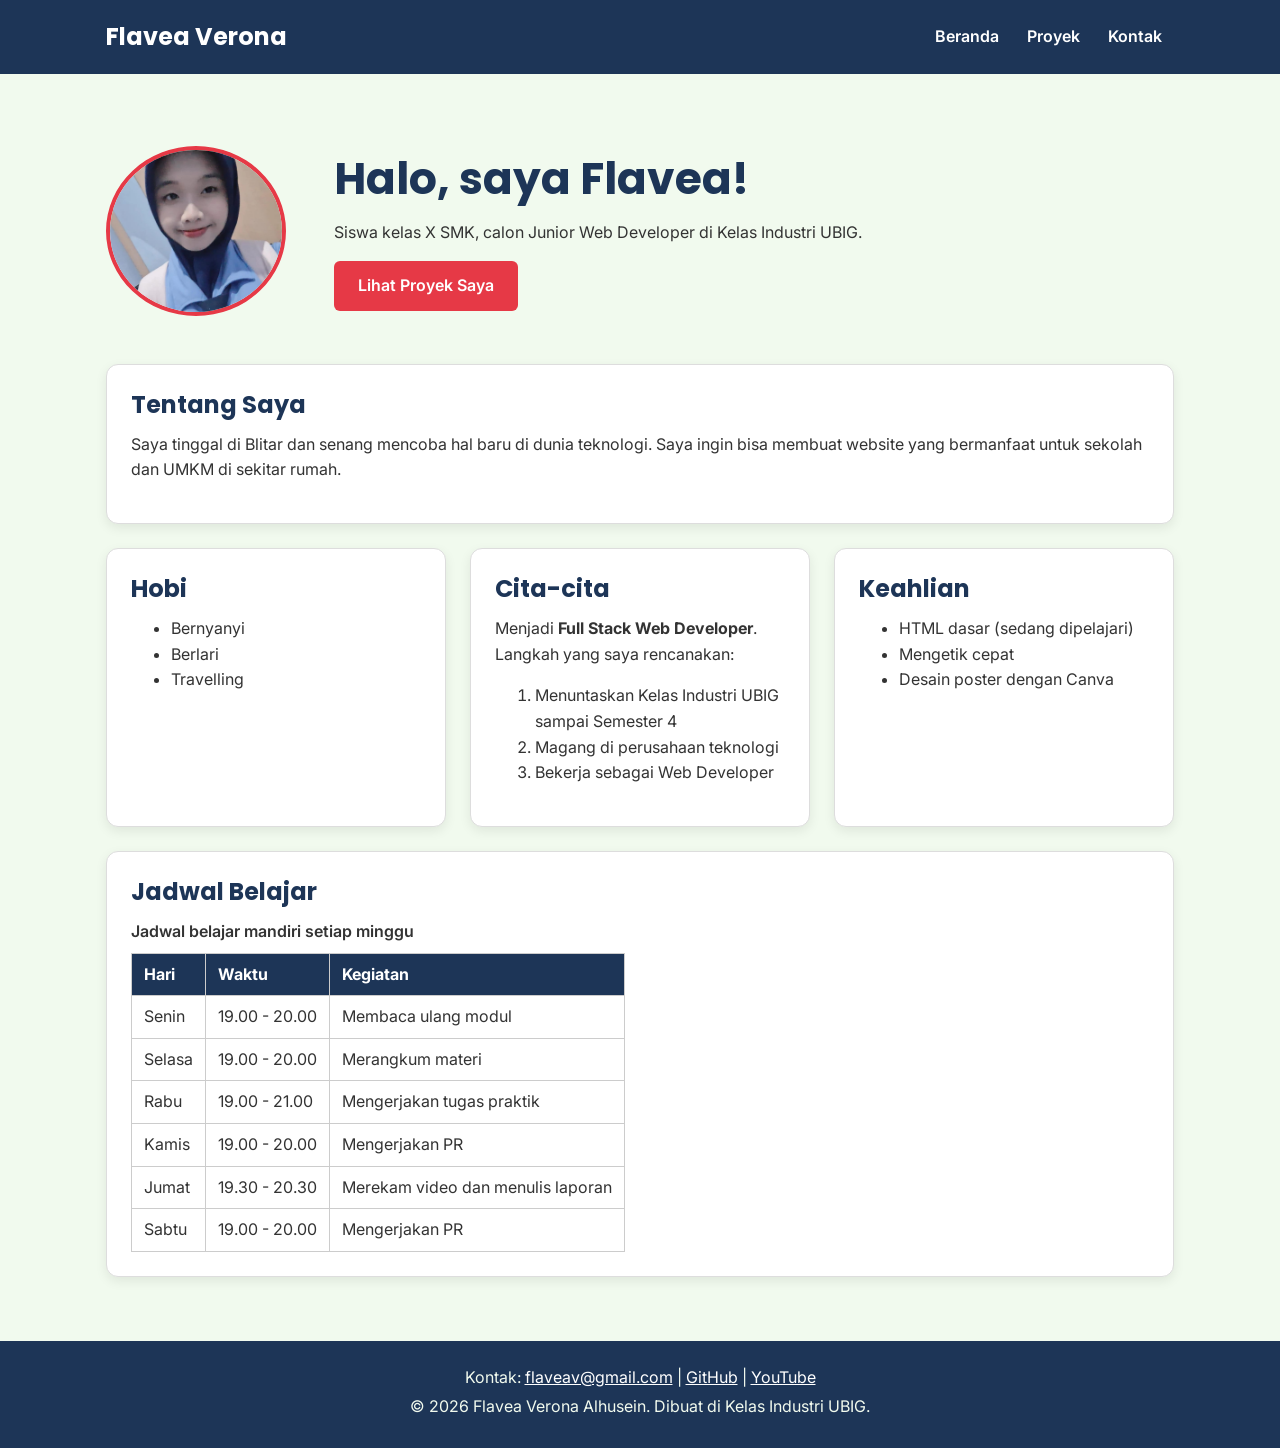
<file: index.html>
<!DOCTYPE html>
<html lang="id">
<head>
  <meta charset="UTF-8">
  <meta name="viewport" content="width=device-width, initial-scale=1.0">
  <title>Flavea Verona Alhusein | Beranda</title>
  <link rel="preconnect" href="https://fonts.googleapis.com">
  <link rel="preconnect" href="https://fonts.gstatic.com" crossorigin>
  <link href="https://fonts.googleapis.com/css2?family=Inter:wght@400;600&family=Poppins:wght@600;700&display=swap" rel="stylesheet">
  <link rel="stylesheet" href="css/style.css">
</head>
<body>
  <header>
    <div class="container navbar">
      <h1>Flavea Verona</h1>
      <nav class="menu-laptop">
        <ul>
          <li><a href="index.html">Beranda</a></li>
          <li><a href="proyek.html">Proyek</a></li>
          <li><a href="kontak.html">Kontak</a></li>
        </ul>
      </nav>
      <!-- Tantangan: menu ponsel yang bisa dibuka-tutup -->
      <details class="menu-ponsel">
        <summary>Menu</summary>
        <nav>
          <ul>
            <li><a href="index.html">Beranda</a></li>
            <li><a href="proyek.html">Proyek</a></li>
            <li><a href="kontak.html">Kontak</a></li>
          </ul>
        </nav>
      </details>
    </div>
  </header>

  <main>
    <div class="container">
      <section class="hero">
        <img src="img/WhatsApp Image 2026-10-20 at 09.04.00.jpeg" alt="Foto profil Flavea Verona Alhusein" width="180">
        <div>
          <h2>Halo, saya Flavea!</h2>
          <p>Siswa kelas X SMK, calon Junior Web Developer di Kelas Industri UBIG.</p>
          <a href="proyek.html" class="tombol">Lihat Proyek Saya</a>
        </div>
      </section>

      <section class="kartu">
        <h2>Tentang Saya</h2>
        <p>Saya tinggal di Blitar dan senang mencoba hal baru di dunia teknologi. Saya ingin bisa membuat website yang bermanfaat untuk sekolah dan UMKM di sekitar rumah.</p>
      </section>

      <div class="daftar-kartu">
        <section class="kartu">
          <h2>Hobi</h2>
          <ul>
            <li>Bernyanyi</li>
            <li>Berlari</li>
            <li>Travelling</li>
          </ul>
        </section>

        <section class="kartu">
          <h2>Cita-cita</h2>
          <p>Menjadi <strong>Full Stack Web Developer</strong>. Langkah yang saya rencanakan:</p>
          <ol>
            <li>Menuntaskan Kelas Industri UBIG sampai Semester 4</li>
            <li>Magang di perusahaan teknologi</li>
            <li>Bekerja sebagai Web Developer</li>
          </ol>
        </section>

        <section class="kartu">
          <h2>Keahlian</h2>
          <ul>
            <li>HTML dasar (sedang dipelajari)</li>
            <li>Mengetik cepat</li>
            <li>Desain poster dengan Canva</li>
          </ul>
        </section>
      </div>

      <section class="kartu">
        <h2>Jadwal Belajar</h2>
        <table>
          <caption>Jadwal belajar mandiri setiap minggu</caption>
          <thead>
            <tr>
              <th>Hari</th>
              <th>Waktu</th>
              <th>Kegiatan</th>
            </tr>
          </thead>
          <tbody>
            <tr>
              <td>Senin</td>
              <td>19.00 - 20.00</td>
              <td>Membaca ulang modul</td>
            </tr>
            <tr>
              <td>Selasa</td>
              <td>19.00 - 20.00</td>
              <td>Merangkum materi</td>
            </tr>
              <td>Rabu</td>
              <td>19.00 - 21.00</td>
              <td>Mengerjakan tugas praktik</td>
            </tr>
            <tr>
              <td>Kamis</td>
              <td>19.00 - 20.00</td>
              <td>Mengerjakan PR</td>
            </tr>
            <tr>
              <td>Jumat</td>
              <td>19.30 - 20.30</td>
              <td>Merekam video dan menulis laporan</td>
            </tr>
            <tr>
              <td>Sabtu</td>
              <td>19.00 - 20.00</td>
              <td>Mengerjakan PR</td>
            </tr>
          </tbody>
        </table>
      </section>
    </div>
  </main>
  <script src="js/latihan.js"></script>

  <footer>
    <p>Kontak: <a href="flaveav@gmail.com">flaveav@gmail.com</a> |
      <a href="https://github.com/dashboard" target="_blank">GitHub</a> |
      <a href="https://youtube.com/@stoberryy00?si=fOOp4dH1qELuOvuh" target="_blank">YouTube</a></p>
    <p>&copy; 2026 Flavea Verona Alhusein. Dibuat di Kelas Industri UBIG.</p>
  </footer>
</body>
</html>
</file>
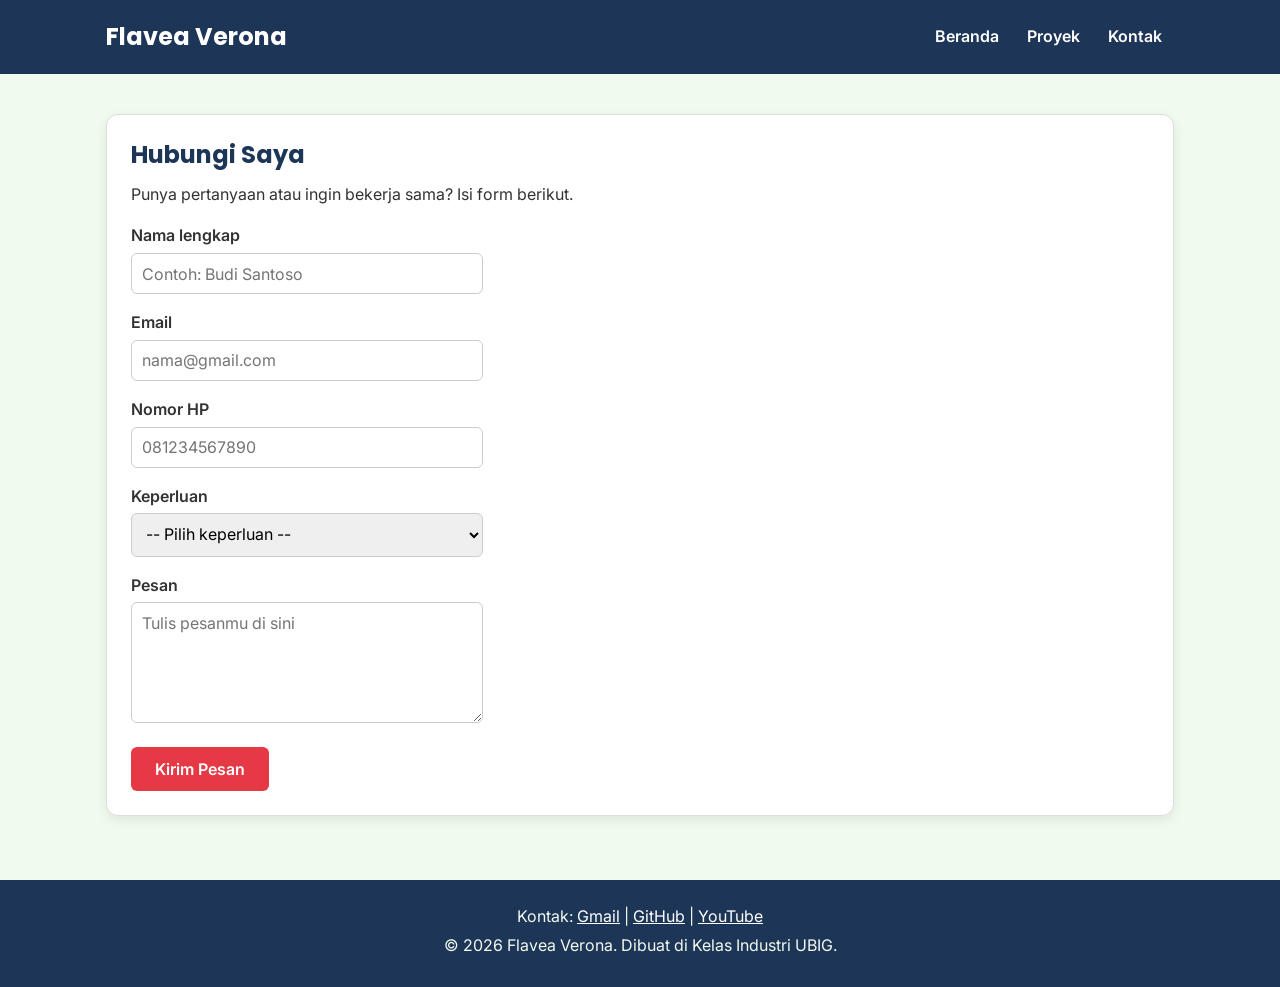
<file: kontak.html>
<!DOCTYPE html>
<html lang="id">
<head>
  <meta charset="UTF-8">
  <meta name="viewport" content="width=device-width, initial-scale=1.0">
  <title>Flavea Verona| Kontak</title>
  <link rel="preconnect" href="https://fonts.googleapis.com">
  <link rel="preconnect" href="https://fonts.gstatic.com" crossorigin>
  <link href="https://fonts.googleapis.com/css2?family=Inter:wght@400;600&family=Poppins:wght@600;700&display=swap" rel="stylesheet">
  <link rel="stylesheet" href="css/style.css">
</head>
<body>
  <header>
    <div class="container navbar">
      <h1>Flavea Verona</h1>
      <nav class="menu-laptop">
        <ul>
          <li><a href="index.html">Beranda</a></li>
          <li><a href="proyek.html">Proyek</a></li>
          <li><a href="kontak.html">Kontak</a></li>
        </ul>
      </nav>
      <!-- Tantangan: menu ponsel yang bisa dibuka-tutup -->
      <details class="menu-ponsel">
        <summary>Menu</summary>
        <nav>
          <ul>
            <li><a href="index.html">Beranda</a></li>
            <li><a href="proyek.html">Proyek</a></li>
            <li><a href="kontak.html">Kontak</a></li>
          </ul>
        </nav>
      </details>
    </div>
  </header>

  <main>
    <div class="container">
      <section class="kartu">
        <h2>Hubungi Saya</h2>
        <p>Punya pertanyaan atau ingin bekerja sama? Isi form berikut.</p>

        <form>
          <p>
            <label for="nama">Nama lengkap</label><br>
            <input type="text" id="nama" name="nama" placeholder="Contoh: Budi Santoso" required>
          </p>
          <p>
            <label for="email">Email</label><br>
            <input type="email" id="email" name="email" placeholder="nama@gmail.com" required>
          </p>
          <p>
            <label for="hp">Nomor HP</label><br>
            <input type="tel" id="hp" name="hp" placeholder="081234567890" required>
          </p>
          <p>
            <label for="keperluan">Keperluan</label><br>
            <select id="keperluan" name="keperluan" required>
              <option value="">-- Pilih keperluan --</option>
              <option value="bertanya">Bertanya</option>
              <option value="kerja-sama">Kerja sama proyek</option>
              <option value="lainnya">Lainnya</option>
            </select>
          </p>
          <p>
            <label for="pesan">Pesan</label><br>
            <textarea id="pesan" name="pesan" rows="5" cols="40" placeholder="Tulis pesanmu di sini" required></textarea>
          </p>
          <button type="submit">Kirim Pesan</button>
        </form>
      </section>
    </div>
  </main>

  <footer>
    <p>Kontak: <a href="mailto:flaveav@gmail.com">Gmail</a> |
      <a href="https://github.com/dashboard" target="_blank">GitHub</a> |
      <a href="https://youtube.com/@stoberryy00?si=fOOp4dH1qELuOvuh/" target="_blank">YouTube</a></p>
    <p>&copy; 2026 Flavea Verona. Dibuat di Kelas Industri UBIG.</p>
  </footer>
</body>
</html>
</file>
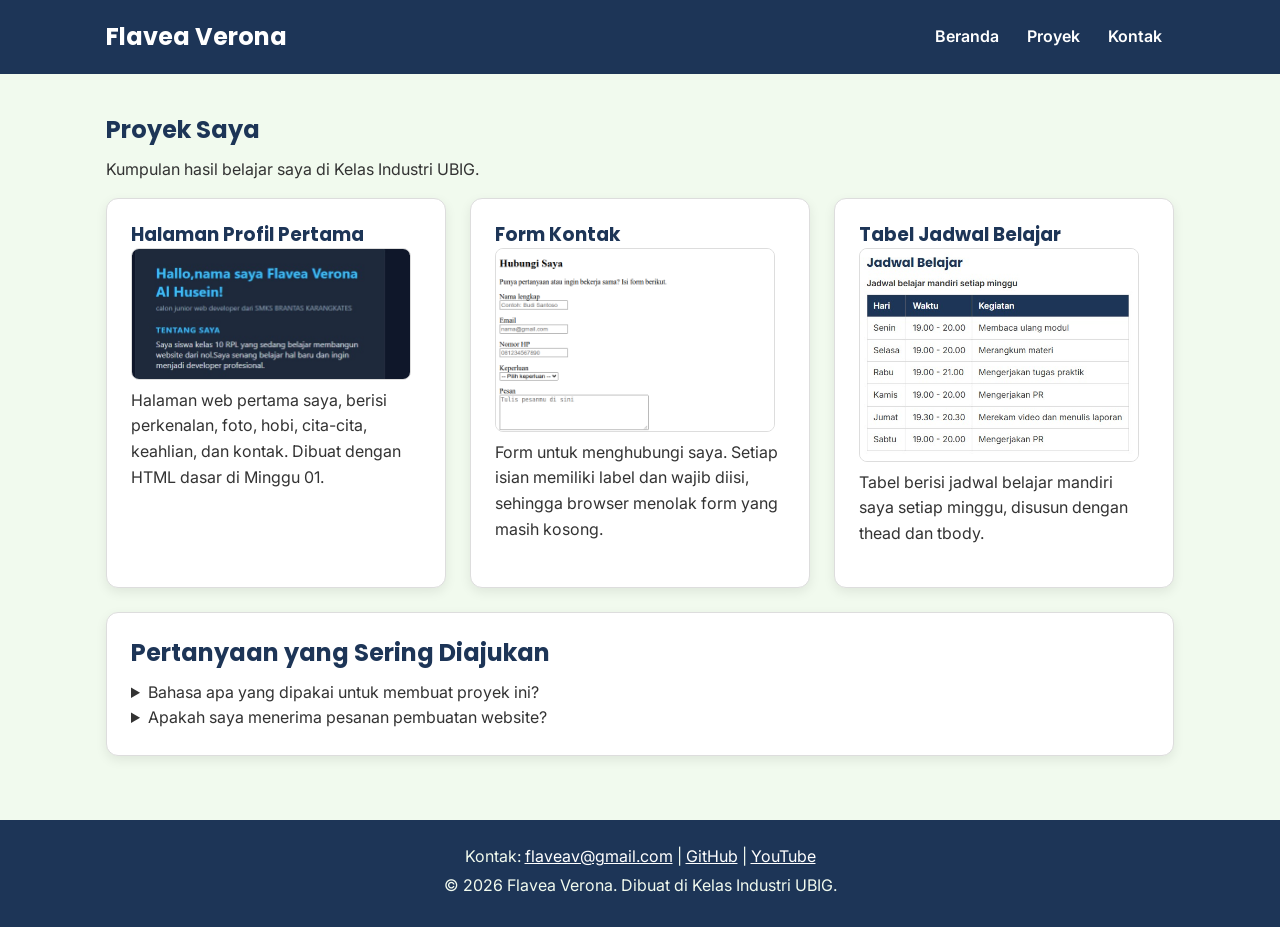
<file: proyek.html>
<!DOCTYPE html>
<html lang="id">
<head>
  <meta charset="UTF-8">
  <meta name="viewport" content="width=device-width, initial-scale=1.0">
  <title>Flavea Verona| Proyek</title>
  <link rel="preconnect" href="https://fonts.googleapis.com">
  <link rel="preconnect" href="https://fonts.gstatic.com" crossorigin>
  <link href="https://fonts.googleapis.com/css2?family=Inter:wght@400;600&family=Poppins:wght@600;700&display=swap" rel="stylesheet">
  <link rel="stylesheet" href="css/style.css">
</head>
<body>
  <header>
    <div class="container navbar">
      <h1>Flavea Verona</h1>
      <nav class="menu-laptop">
        <ul>
          <li><a href="index.html">Beranda</a></li>
          <li><a href="proyek.html">Proyek</a></li>
          <li><a href="kontak.html">Kontak</a></li>
        </ul>
      </nav>
      <!-- Tantangan: menu ponsel yang bisa dibuka-tutup -->
      <details class="menu-ponsel">
        <summary>Menu</summary>
        <nav>
          <ul>
            <li><a href="index.html">Beranda</a></li>
            <li><a href="proyek.html">Proyek</a></li>
            <li><a href="kontak.html">Kontak</a></li>
          </ul>
        </nav>
      </details>
    </div>
  </header>

  <main>
    <div class="container">
      <section>
        <h2>Proyek Saya</h2>
        <p>Kumpulan hasil belajar saya di Kelas Industri UBIG.</p>

        <div class="daftar-kartu">
          <article class="kartu">
            <h3>Halaman Profil Pertama</h3>
            <img src="img/proyek profile.jpeg" alt="Tangkapan layar halaman profil Andi Pratama" width="280">
            <p>Halaman web pertama saya, berisi perkenalan, foto, hobi, cita-cita, keahlian, dan kontak. Dibuat dengan HTML dasar di Minggu 01.</p>
          </article>

          <article class="kartu">
            <h3>Form Kontak</h3>
            <img src="img/proyek-kontak.png" alt="Tangkapan layar form kontak berisi nama, email, nomor HP, keperluan, dan pesan" width="280">
            <p>Form untuk menghubungi saya. Setiap isian memiliki label dan wajib diisi, sehingga browser menolak form yang masih kosong.</p>
          </article>

          <article class="kartu">
            <h3>Tabel Jadwal Belajar</h3>
            <img src="img/proyek jadwal belajar.jpeg" alt="Tangkapan layar tabel jadwal belajar mandiri" width="280">
            <p>Tabel berisi jadwal belajar mandiri saya setiap minggu, disusun dengan thead dan tbody.</p>
          </article>
        </div>
      </section>

      <!-- FAQ dengan details dan summary -->
      <section class="kartu">
        <h2>Pertanyaan yang Sering Diajukan</h2>
        <details>
          <summary>Bahasa apa yang dipakai untuk membuat proyek ini?</summary>
          <p>Semua proyek di halaman ini dibuat dengan HTML. Tampilannya akan saya rapikan dengan CSS mulai Minggu 03.</p>
        </details>
        <details>
          <summary>Apakah saya menerima pesanan pembuatan website?</summary>
          <p>Belum, saya masih belajar. Namun kamu tetap boleh menghubungi saya melalui halaman Kontak.</p>
        </details>
      </section>
    </div>
  </main>

  <footer>
    <p>Kontak: <a href="flaveav@gmail.com">flaveav@gmail.com</a> |
      <a href="https://github.com/dashboard" target="_blank">GitHub</a> |
      <a href="https://youtube.com/@stoberryy00?si=fOOp4dH1qELuOvuh" target="_blank">YouTube</a></p>
    <p>&copy; 2026 Flavea Verona. Dibuat di Kelas Industri UBIG.</p>
  </footer>
</body>
</html>
</file>
<file: css/style.css>
/* Gaya portofolio Flavea Verona Alhusein
   Palet: #1D3557 (utama), #E63946 (aksen), #F1FAEE (latar)
   Huruf: Poppins (judul), Inter (isi)
   Tata letak: mobile first, titik ubah 768px (tablet) dan 1024px (laptop) */

/* 1. Reset */
* {
  box-sizing: border-box;
  margin: 0;
}

img {
  max-width: 100%;
  height: auto;
}

/* 2. Dasar halaman: warna dan huruf */
body {
  font-family: "Inter", Arial, sans-serif;
  font-size: 1rem;
  line-height: 1.6;
  color: #333333;
  background-color: #F1FAEE;
}

h1, h2, h3 {
  font-family: "Poppins", Arial, sans-serif;
  color: #1D3557;
  line-height: 1.3;
}

h2 {
  margin-bottom: 0.75rem;
}

p, ul, ol {
  margin-bottom: 1rem;
}

a {
  color: #E63946;
}

/* 3. Wadah, header, dan menu */
.container {
  max-width: 1100px;
  margin: 0 auto;
  padding: 0 1rem;
}

header {
  background-color: #1D3557;
  color: #FFFFFF;
  padding: 1rem 0;
}

header h1 {
  color: #FFFFFF;
  font-size: 1.5rem;
}

.navbar {
  display: flex;
  flex-wrap: wrap;
  justify-content: space-between;
  align-items: center;
  gap: 0.5rem;
}

nav ul {
  display: flex;
  gap: 0.25rem;
  padding: 0;
  margin: 0;
  list-style: none;
}

nav a {
  display: inline-block;
  padding: 0.5rem 0.75rem;
  border-radius: 6px;
  color: #FFFFFF;
  font-weight: 600;
  text-decoration: none;
}

/* Tantangan: menu ponsel buka-tutup dengan details */
.menu-laptop {
  display: none;
}

.menu-ponsel summary {
  padding: 0.5rem 0.75rem;
  border: 1px solid #FFFFFF;
  border-radius: 6px;
  font-weight: 600;
  cursor: pointer;
}

.menu-ponsel ul {
  flex-direction: column;
  margin-top: 0.5rem;
}

/* 4. Isi utama, hero, dan kartu */
main {
  padding: 1.5rem 0;
}

.hero {
  display: flex;
  flex-direction: column;
  align-items: center;
  gap: 1.5rem;
  padding: 1rem 0 2rem;
  text-align: center;
}

.hero img {
  border: 4px solid #E63946;
  border-radius: 50%;
}

.hero h2 {
  font-size: 2rem;
}

.tombol {
  display: inline-block;
  padding: 0.75rem 1.5rem;
  border-radius: 6px;
  background-color: #E63946;
  color: #FFFFFF;
  font-weight: 600;
  text-decoration: none;
}

.kartu {
  background-color: #FFFFFF;
  padding: 1rem;
  margin-bottom: 1.5rem;
  border: 1px solid #DDDDDD;
  border-radius: 12px;
  box-shadow: 0 4px 12px rgba(0, 0, 0, 0.08);
}

.daftar-kartu {
  display: flex;
  flex-wrap: wrap;
  gap: 1.5rem;
  margin-bottom: 1.5rem;
}

.daftar-kartu .kartu {
  flex: 1 1 280px;
  margin-bottom: 0;
}

article img {
  border-radius: 8px;
  border: 1px solid #DDDDDD;
}

/* 5. Tabel */
table {
  border-collapse: collapse;
}

caption {
  font-weight: 600;
  text-align: left;
  margin-bottom: 0.5rem;
}

th, td {
  border: 1px solid #CCCCCC;
  padding: 0.5rem 0.75rem;
  text-align: left;
}

th {
  background-color: #1D3557;
  color: #FFFFFF;
}

/* 6. Form */
label {
  font-weight: 600;
}

input, select, textarea {
  width: 100%;
  max-width: 22rem;
  padding: 0.6rem;
  margin-top: 0.25rem;
  border: 1px solid #CCCCCC;
  border-radius: 6px;
  font-family: inherit;
  font-size: 1rem;
}

button {
  padding: 0.75rem 1.5rem;
  border: none;
  border-radius: 6px;
  background-color: #E63946;
  color: #FFFFFF;
  font-family: inherit;
  font-size: 1rem;
  font-weight: 600;
  cursor: pointer;
}

/* 7. Footer */
footer {
  background-color: #1D3557;
  color: #F1FAEE;
  text-align: center;
  padding: 1.5rem;
}

footer p {
  margin-bottom: 0.25rem;
}

footer a {
  color: #FFFFFF;
}

/* 8. Tablet: lebar layar 768px ke atas */
@media (min-width: 768px) {
  .menu-laptop {
    display: block;
  }

  .menu-ponsel {
    display: none;
  }

  .hero {
    flex-direction: row;
    padding: 2rem 0 3rem;
    text-align: left;
  }

  .kartu {
    padding: 1.5rem;
  }
}

/* 9. Laptop: lebar layar 1024px ke atas */
@media (min-width: 1024px) {
  main {
    padding: 2.5rem 0;
  }

  .hero {
    gap: 3rem;
  }

  .hero h2 {
    font-size: 2.75rem;
  }
}
</file>
